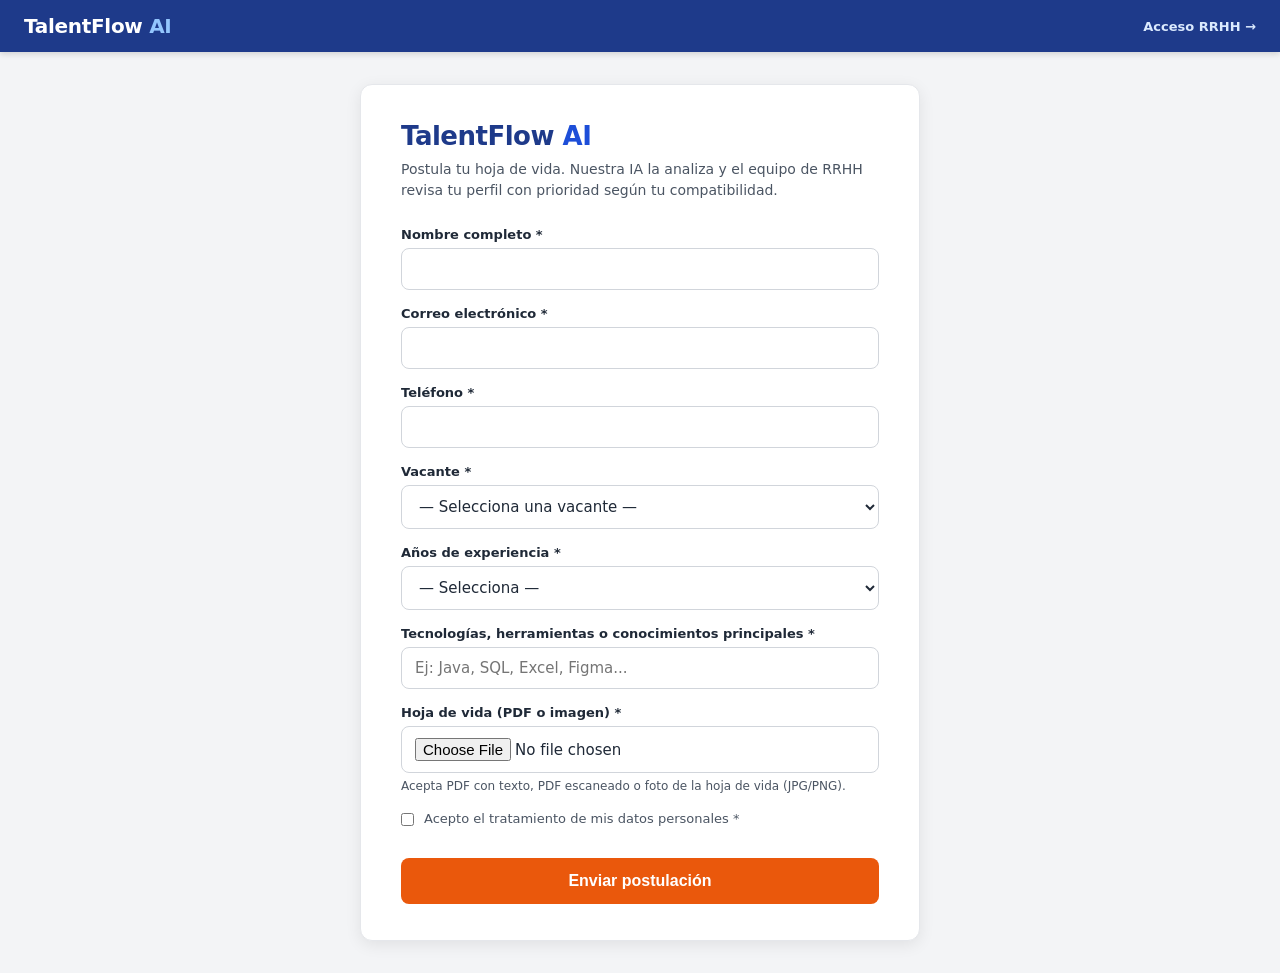
<file: index.html>
<!DOCTYPE html>
<html lang="es">
<head>
  <meta charset="UTF-8" />
  <meta name="viewport" content="width=device-width, initial-scale=1.0" />
  <title>TalentFlow AI — Postúlate</title>
  <link rel="stylesheet" href="styles.css" />
</head>
<body>
  <header class="topbar">
    <div class="marca">TalentFlow <span>AI</span></div>
    <a href="rrhh.html">Acceso RRHH →</a>
  </header>
  <main class="container">
    <h1>TalentFlow <span>AI</span></h1>
    <p class="subtitle">Postula tu hoja de vida. Nuestra IA la analiza y el equipo de RRHH revisa tu perfil con prioridad según tu compatibilidad.</p>

    <form id="postulacionForm" method="POST" enctype="multipart/form-data"
          action="https://reseto.app.n8n.cloud/webhook/Paguina-web">

      <label for="nombre">Nombre completo *</label>
      <input type="text" id="nombre" name="nombre" required />

      <label for="correo">Correo electrónico *</label>
      <input type="email" id="correo" name="correo" required />

      <label for="telefono">Teléfono *</label>
      <input type="tel" id="telefono" name="telefono" required />

      <label for="vacante">Vacante *</label>
      <select id="vacante" name="vacante" required>
        <option value="">Cargando vacantes...</option>
      </select>

      <label for="experiencia">Años de experiencia *</label>
      <select id="experiencia" name="experiencia" required>
        <option value="">— Selecciona —</option>
        <option value="Sin experiencia">Sin experiencia</option>
        <option value="Menos de 1 año">Menos de 1 año</option>
        <option value="1 - 2 años">1 - 2 años</option>
        <option value="3 - 5 años">3 - 5 años</option>
        <option value="Más de 5 años">Más de 5 años</option>
      </select>

      <label for="tecnologias">Tecnologías, herramientas o conocimientos principales *</label>
      <input type="text" id="tecnologias" name="tecnologias"
             placeholder="Ej: Java, SQL, Excel, Figma..." required />

      <label for="cv">Hoja de vida (PDF o imagen) *</label>
      <input type="file" id="cv" name="cv"
             accept="application/pdf,image/jpeg,image/png" required />
      <small class="hint">Acepta PDF con texto, PDF escaneado o foto de la hoja de vida (JPG/PNG).</small>

      <label class="checkbox">
        <input type="checkbox" id="acepta" name="acepta" required />
        Acepto el tratamiento de mis datos personales *
      </label>

      <button type="submit" id="btn">Enviar postulación</button>

      <div class="msg" id="msg"></div>
      <div id="confirmBox" class="result-box"></div>
    </form>

  </main>

  <script src="script.js"></script>
</body>
</html>
</file>
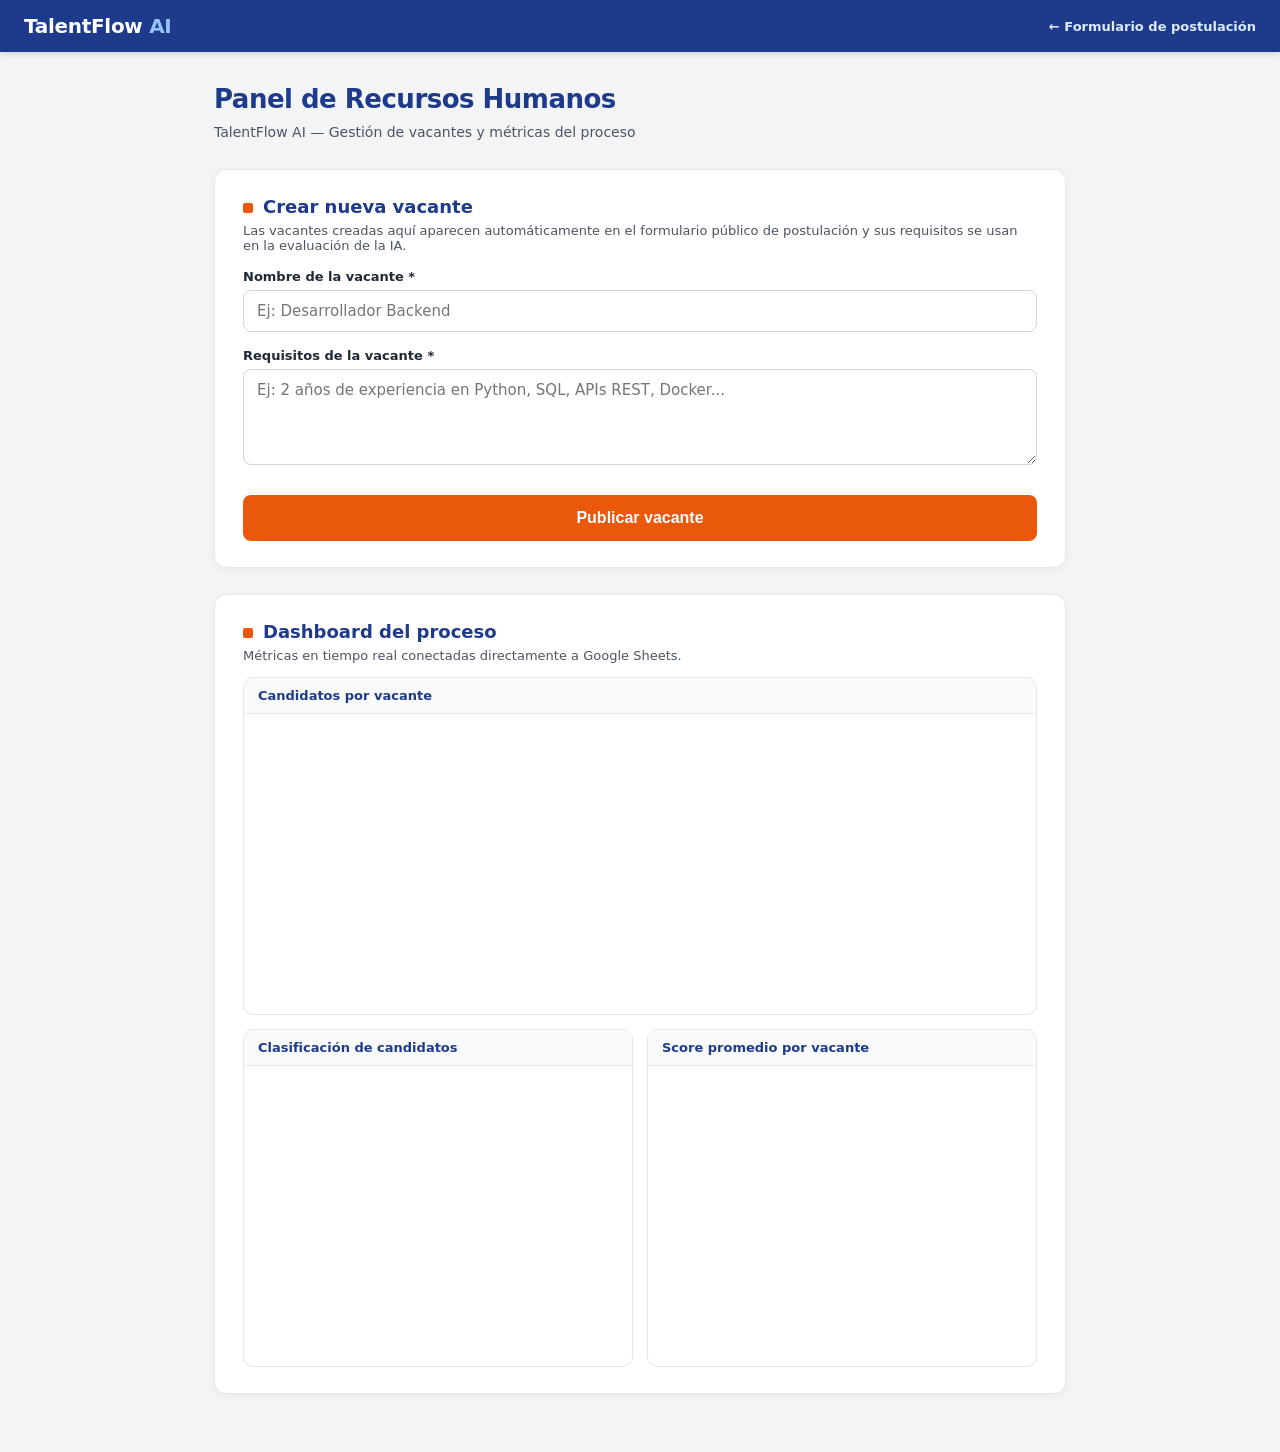
<file: rrhh.html>
<!DOCTYPE html>
<html lang="es">
<head>
  <meta charset="UTF-8" />
  <meta name="viewport" content="width=device-width, initial-scale=1.0" />
  <title>TalentFlow AI — Panel RRHH</title>
  <link rel="stylesheet" href="styles.css" />
</head>
<body>
  <header class="topbar">
    <div class="marca">TalentFlow <span>AI</span></div>
    <a href="index.html">← Formulario de postulación</a>
  </header>
  <main class="container container-wide">
    <h1>Panel de Recursos Humanos</h1>
    <p class="subtitle">TalentFlow AI — Gestión de vacantes y métricas del proceso</p>

    <!-- ================= CREAR VACANTE ================= -->
    <section class="panel">
      <h2>Crear nueva vacante</h2>
      <p class="panel-desc">
        Las vacantes creadas aquí aparecen automáticamente en el formulario público
        de postulación y sus requisitos se usan en la evaluación de la IA.
      </p>

      <!-- El action apunta al Webhook de producción de n8n para vacantes.
           El envío lo hace script.js con fetch y la respuesta HTML se
           muestra en el div vacanteBox. -->
      <form id="vacanteForm" method="POST"
            action="https://reseto.app.n8n.cloud/webhook/nueva-vacante">

        <label for="vacante">Nombre de la vacante *</label>
        <input type="text" id="vacante" name="vacante"
               placeholder="Ej: Desarrollador Backend" required />

        <label for="requisitos">Requisitos de la vacante *</label>
        <textarea id="requisitos" name="requisitos" rows="4"
                  placeholder="Ej: 2 años de experiencia en Python, SQL, APIs REST, Docker..."
                  required></textarea>

        <button type="submit" id="btnVacante">Publicar vacante</button>

        <div class="msg" id="msgVacante"></div>

        <!-- Respuesta real de n8n (éxito, duplicada o faltan datos) -->
        <div id="vacanteBox" class="result-box"></div>
      </form>
    </section>

    <!-- ================= DASHBOARD ================= -->
    <section class="panel">
      <h2>Dashboard del proceso</h2>
      <p class="panel-desc">
        Métricas en tiempo real conectadas directamente a Google Sheets.
      </p>

      <!-- Gráficos publicados desde Google Sheets (gráfico → ⋮ → Publicar gráfico → Insertar).
           Se actualizan automáticamente con cada nuevo registro del workflow. -->
      <div class="charts-grid">
        <div class="chart-card full">
          <h3>Candidatos por vacante</h3>
          <iframe src="https://docs.google.com/spreadsheets/d/e/2PACX-1vQqc8UTYuPvctq5rclKRpQtg1xmCEAY3VBQiYB8H0xHAj9cu3-QecJu2vLl8SnQIomsMiYyXHIRJapO/pubchart?oid=2028788254&amp;format=interactive"
                  title="Candidatos por vacante"></iframe>
        </div>
        <div class="chart-card">
          <h3>Clasificación de candidatos</h3>
          <iframe src="https://docs.google.com/spreadsheets/d/e/2PACX-1vQqc8UTYuPvctq5rclKRpQtg1xmCEAY3VBQiYB8H0xHAj9cu3-QecJu2vLl8SnQIomsMiYyXHIRJapO/pubchart?oid=1461306584&amp;format=interactive"
                  title="Clasificación de candidatos"></iframe>
        </div>
        <div class="chart-card">
          <h3>Score promedio por vacante</h3>
          <iframe src="https://docs.google.com/spreadsheets/d/e/2PACX-1vQqc8UTYuPvctq5rclKRpQtg1xmCEAY3VBQiYB8H0xHAj9cu3-QecJu2vLl8SnQIomsMiYyXHIRJapO/pubchart?oid=1165056224&amp;format=interactive"
                  title="Score promedio por vacante"></iframe>
        </div>
      </div>
    </section>

  </main>

  <script src="script.js"></script>
</body>
</html>
</file>
<file: styles.css>
/* TalentFlow AI — estilos compartidos (formulario público + página RRHH)
   Tema profesional: azules (confianza), blancos/grises claros (lectura),
   naranja como acento para las acciones principales, gris oscuro para texto.
   Tipografía sans-serif legible (Open Sans / Roboto / sistema). */

:root {
  --azul: #1d4ed8;
  --azul-oscuro: #1e3a8a;
  --acento: #ea580c;
  --acento-hover: #c2410c;
  --texto: #1f2937;
  --texto-suave: #4b5563;
  --borde: #d1d5db;
  --fondo: #f3f4f6;
}

* {
  box-sizing: border-box;
  margin: 0;
  padding: 0;
}

body {
  font-family: 'Open Sans', 'Roboto', 'Segoe UI', system-ui, sans-serif;
  min-height: 100vh;
  background: var(--fondo);
  display: flex;
  flex-direction: column;
  align-items: center;
}

.topbar {
  width: 100%;
  background: var(--azul-oscuro);
  color: #ffffff;
  padding: 14px 24px;
  display: flex;
  align-items: center;
  justify-content: space-between;
  box-shadow: 0 2px 6px rgba(0, 0, 0, 0.15);
}

.topbar .marca {
  font-size: 20px;
  font-weight: 800;
  letter-spacing: -0.3px;
}

.topbar .marca span {
  color: #93c5fd;
}

.topbar a {
  color: #dbeafe;
  text-decoration: none;
  font-size: 13px;
  font-weight: 600;
}

.topbar a:hover {
  text-decoration: underline;
}

.container {
  background: #ffffff;
  border: 1px solid #e5e7eb;
  border-radius: 12px;
  padding: 36px 40px;
  margin: 32px 24px;
  width: 100%;
  max-width: 560px;
  color: var(--texto);
  box-shadow: 0 4px 16px rgba(0, 0, 0, 0.08);
}

h1 {
  font-size: 26px;
  font-weight: 800;
  letter-spacing: -0.5px;
  color: var(--azul-oscuro);
}

h1 span {
  color: var(--azul);
}

.subtitle {
  color: var(--texto-suave);
  margin: 8px 0 26px;
  font-size: 14px;
  line-height: 1.5;
}

form label {
  display: block;
  font-size: 13px;
  font-weight: 600;
  margin: 16px 0 6px;
  color: var(--texto);
}

form input[type="text"],
form input[type="email"],
form input[type="tel"],
form input[type="file"],
form select,
form textarea {
  width: 100%;
  padding: 11px 13px;
  background: #ffffff;
  border: 1px solid var(--borde);
  border-radius: 8px;
  color: var(--texto);
  font-size: 15px;
  outline: none;
  transition: border-color .2s, box-shadow .2s;
  font-family: inherit;
}

form textarea {
  resize: vertical;
  min-height: 70px;
}

form input:focus,
form select:focus,
form textarea:focus {
  border-color: var(--azul);
  box-shadow: 0 0 0 3px rgba(29, 78, 216, 0.15);
}

.hint {
  display: block;
  font-size: 12px;
  color: var(--texto-suave);
  margin-top: 6px;
}

.checkbox {
  display: flex;
  align-items: flex-start;
  gap: 10px;
  margin-top: 18px;
  font-size: 13px;
  font-weight: 400;
  color: var(--texto-suave);
}

.checkbox input {
  width: auto;
  margin-top: 2px;
}

button {
  width: 100%;
  margin-top: 26px;
  padding: 14px;
  background: var(--acento);
  border: none;
  border-radius: 8px;
  color: #ffffff;
  font-size: 16px;
  font-weight: 700;
  cursor: pointer;
  transition: background .2s, opacity .2s;
}

button:hover {
  background: var(--acento-hover);
}

button:disabled {
  opacity: .6;
  cursor: not-allowed;
}

.msg {
  margin-top: 18px;
  padding: 14px;
  border-radius: 8px;
  font-size: 14px;
  display: none;
  text-align: center;
  font-weight: 600;
}

.msg.sending {
  display: block;
  background: #dbeafe;
  border: 1px solid #93c5fd;
  color: var(--azul-oscuro);
}

.result-box {
  display: none;
  margin-top: 16px;
}

.result-box.visible {
  display: block;
}

.container-wide {
  max-width: 900px;
  background: transparent;
  border: none;
  box-shadow: none;
  padding: 0 24px;
}

.panel {
  background: #ffffff;
  border: 1px solid #e5e7eb;
  border-radius: 12px;
  padding: 26px 28px;
  margin-bottom: 26px;
  box-shadow: 0 2px 8px rgba(0, 0, 0, 0.05);
}

.panel h2 {
  font-size: 18px;
  font-weight: 700;
  color: var(--azul-oscuro);
  margin-bottom: 6px;
}

.panel h2::before {
  content: '';
  display: inline-block;
  width: 10px;
  height: 10px;
  border-radius: 2px;
  background: var(--acento);
  margin-right: 10px;
}

.panel-desc {
  font-size: 13px;
  color: var(--texto-suave);
  margin-bottom: 8px;
}

.charts-grid {
  display: grid;
  grid-template-columns: 1fr 1fr;
  gap: 14px;
  margin-top: 14px;
}

.chart-card {
  border-radius: 10px;
  overflow: hidden;
  border: 1px solid #e5e7eb;
  background: #ffffff;
}

.chart-card.full {
  grid-column: 1 / -1;
}

.chart-card h3 {
  margin: 0;
  padding: 10px 14px;
  font-size: 13px;
  font-weight: 700;
  color: var(--azul-oscuro);
  background: #f9fafb;
  border-bottom: 1px solid #e5e7eb;
}

.chart-card iframe {
  display: block;
  width: 100%;
  height: 300px;
  border: none;
}

@media (max-width: 700px) {
  .charts-grid { grid-template-columns: 1fr; }
  .container { margin: 20px 12px; padding: 28px 20px; }
  .topbar { padding: 12px 16px; }
}

.back-link {
  text-align: center;
  margin-top: 8px;
}

.back-link a {
  color: var(--azul);
  text-decoration: none;
  font-size: 14px;
  font-weight: 600;
}

.back-link a:hover {
  text-decoration: underline;
}
</file>
